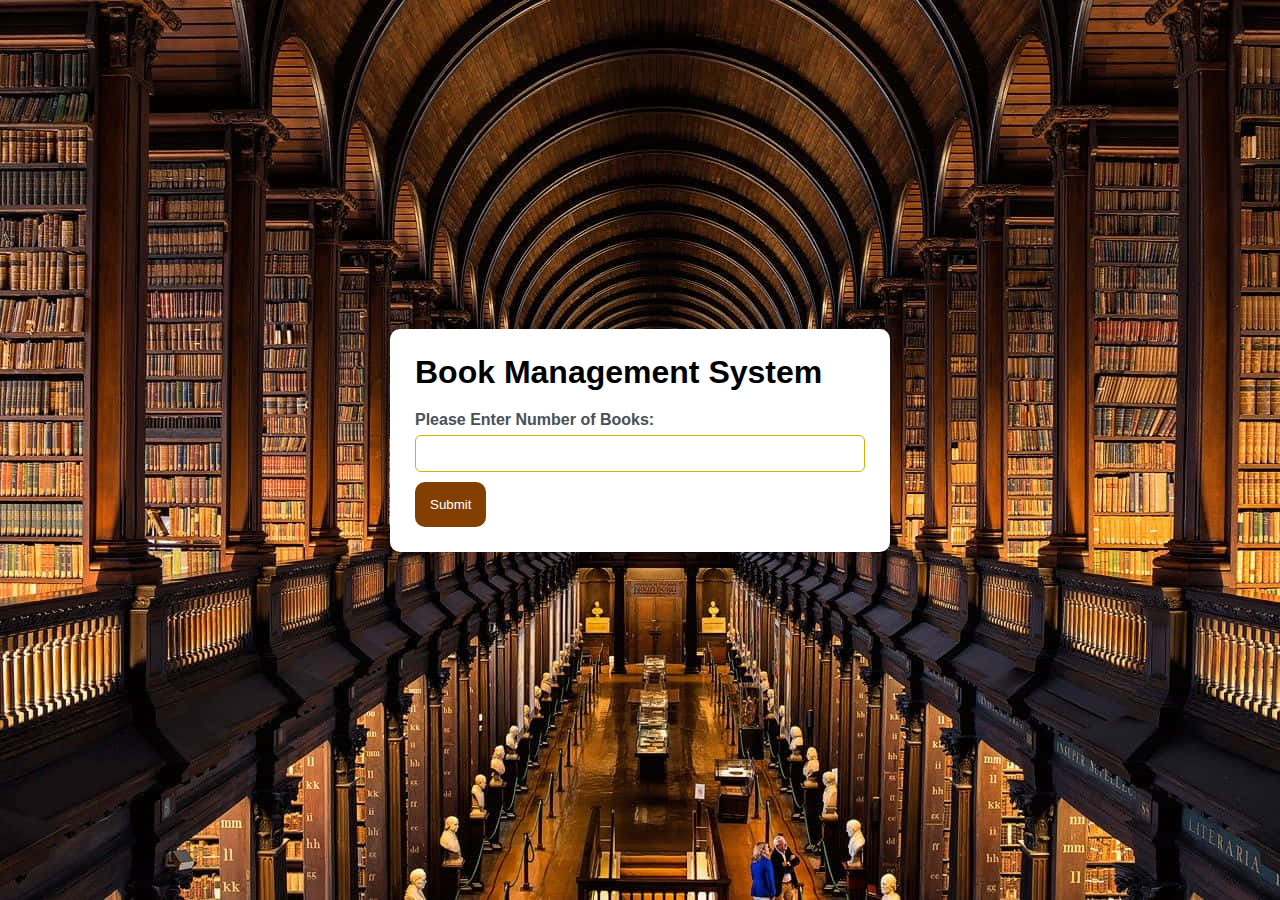
<file: index.html>
<!DOCTYPE html>
<html lang="en">

<head>
    <meta charset="UTF-8">
    <meta name="viewport" content="width=device-width, initial-scale=1.0">
    <title>Book Management</title>
    <link rel="stylesheet" href="style.css" />
</head>

<body>
    <form id="bookCount">
        <h1>Book Management System</h1>
        <label><strong>Please Enter Number of Books: </strong></label>
        <input type="number" id="bookCountInput" required><br>
        <span id="countError" style="display:none;"></span>
        <button type="submit">Submit</button>
    </form>
    <div id="bookForm" style="display: none;">
        <form id="createBookForm">
            <h2>Enter Book Details</h2>

            <label for="bookName">Book Name:</label>
            <input type="text" id="bookName" required>
            <span id="nameError" style="display:none;"></span>

            <label for="bookPrice">Book Price:</label>
            <input type="number" id="bookPrice" required>
            <span id="priceError" style="display:none;"></span>

            <label for="authorName">Author Name:</label>
            <input type="text" id="authorName" required>
            <span id="authorError" style="display:none;"></span>

            <label for="authorEmail">Author Email:</label>
            <input type="email" id="authorEmail" required>
            <span id="emailError" style="display:none;"></span>

            <button type="button" class="add-btn" onclick="addBook()">Add</button>
            <button type="button" class="reset-btn" onclick="resetForm()">Reset</button>

        </form>
    </div>
    <div class="divy" id="booksSection">
        <h2 id="booksListTitle" style="display: none;">Books List</h2>
        <table id="booksTable">
            <thead>
                <tr>
                    <th>Book Name</th>
                    <th>Price</th>
                    <th>Author Name</th>
                    <th>Author Email</th>
                    <th>Actions</th> <!-- Added Actions Column -->
                </tr>
            </thead>
            <tbody></tbody>
        </table><br>
        <button id="addNewBookBtn" onclick="addNewRow()">Add_New_Book</button>
        <button id="deleteAllBtn" onclick="deleteAllRows()">Delete_All</button>
    </div>
    <script src="script.js"></script>
</body>

</html>
</file>
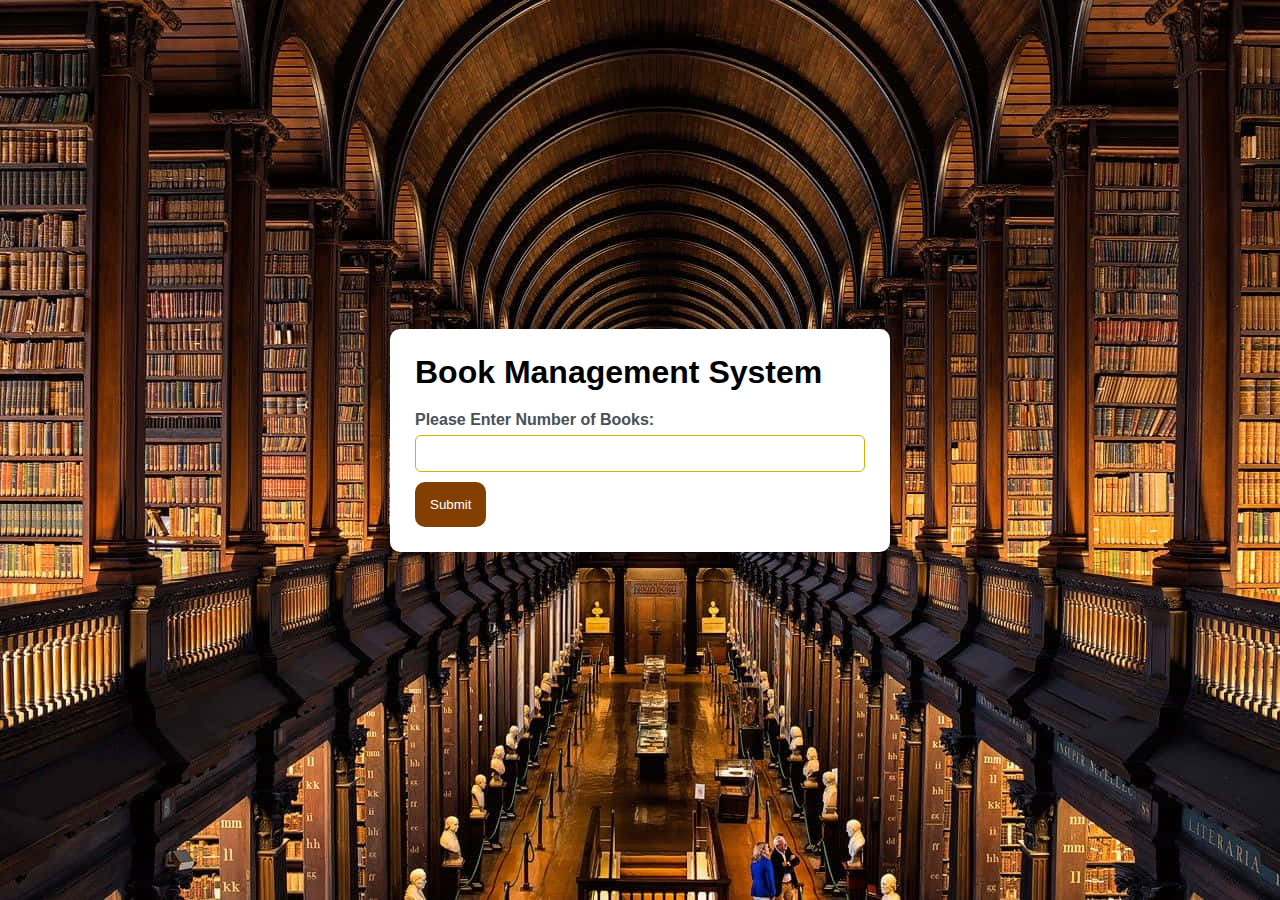
<file: Book_System.html>
<!DOCTYPE html>
<html lang="en">

<head>
    <meta charset="UTF-8">
    <meta name="viewport" content="width=device-width, initial-scale=1.0">
    <title>Book Management</title>
    <link rel="stylesheet" href="style.css" />
</head>

<body>
    <form id="bookCount">
        <h1>Book Management System</h1>
        <label><strong>Please Enter Number of Books: </strong></label>
        <input type="number" id="bookCountInput" required><br>
        <span id="countError" style="display:none;"></span>
        <button type="submit">Submit</button>
    </form>
    <div id="bookForm" style="display: none;">
        <form id="createBookForm">
            <h2>Enter Book Details</h2>

            <label for="bookName">Book Name:</label>
            <input type="text" id="bookName" required>
            <span id="nameError" style="display:none;"></span>

            <label for="bookPrice">Book Price:</label>
            <input type="number" id="bookPrice" required>
            <span id="priceError" style="display:none;"></span>

            <label for="authorName">Author Name:</label>
            <input type="text" id="authorName" required>
            <span id="authorError" style="display:none;"></span>

            <label for="authorEmail">Author Email:</label>
            <input type="email" id="authorEmail" required>
            <span id="emailError" style="display:none;"></span>

            <button type="button" class="add-btn" onclick="addBook()">Add</button>
            <button type="button" class="reset-btn" onclick="resetForm()">Reset</button>

        </form>
    </div>
    <div class="divy" id="booksSection">
        <h2 id="booksListTitle" style="display: none;">Books List</h2>
        <table id="booksTable">
            <thead>
                <tr>
                    <th>Book Name</th>
                    <th>Price</th>
                    <th>Author Name</th>
                    <th>Author Email</th>
                    <th>Actions</th> <!-- Added Actions Column -->
                </tr>
            </thead>
            <tbody></tbody>
        </table><br>
        <button id="addNewBookBtn" onclick="addNewRow()">Add_New_Book</button>
        <button id="deleteAllBtn" onclick="deleteAllRows()">Delete_All</button>
    </div>
    <script src="script.js"></script>
</body>

</html>
</file>
<file: style.css>
* {
    margin: 0;
    padding: 0;
    box-sizing: border-box;
}

body {
    font-family: 'Poppins', sans-serif;
    padding: 0;
    margin: 0;
    background-image: url('lib_img.jpg');
    background-size: cover;
    background-position: center;
    background-repeat: no-repeat;
    height: 100vh;
    display: flex;
    flex-direction: column;
    align-items: center;
    justify-content: center;
}

h1,
h2 {
    margin-bottom: 20px;
    color: #000000;
    font-weight: 600;
}

form {
    position: relative;
    background: white;
    padding: 25px;
    border-radius: 10px;
    box-shadow: 0 5px 15px rgba(0, 0, 0, 0.1);
    width: 500px;
    margin-bottom: 20px;
}

label {
    display: block;
    margin-bottom: 6px;
    color: #495057;
}

#bookCount {
    background-color: rgb(255, 255, 255);
}

input {
    width: 100%;
    padding: 10px;
    border: 1px solid #d1b306;
    border-radius: 6px;
    margin-bottom: 10px;
    /* Increased space to make room for error message */
}


input:focus {
    background-color: #e6f7ff;
    /* Light blue color on focus */
    border-color: #007bff;
    /* Highlight input border on focus */
    outline: none;
}

span {
    color: red;
    font-size: 15px;
    display: none;
    /* Hidden by default */
    margin-top: 5px;
    /* Add space between input and error message */
    padding-left: 10px;
    /* Align with input text */
    padding-bottom: 10px;
}

button {
    padding: 15px;
    margin-right: 10px;
    border: none;
    border-radius: 10px;
    cursor: pointer;
    color: white;
    background-color: #833f00;
}

.divy {
    width: 80%;
    max-width: 800px;
    background: white;
    padding: 20px;
    text-align: center;
    border-radius: 10px;
    box-shadow: 0 5px 10px rgba(0, 0, 0, 0.1);
    display: none;
}

.add-btn {
    background: #833f00;
}

.reset-btn {
    background: #b9313f;
}

.divy {
    width: 100%;
    max-width: 800px;
    background: white;
    padding: 20px;
    text-align: center;
    /* Ensures inline elements are centered */
    border-radius: 10px;
    box-shadow: 0 5px 10px rgba(0, 0, 0, 0.1);
    display: none;
    margin: 0 auto;
    /* Centers the divy container */
}

table {
    width: 100%;
    border-collapse: collapse;
    border: #000000;
    margin-top: 20px;
    background: white;
    margin-left: auto;
    margin-right: auto;
    /* Centers the table horizontally */
}

thead {

    width: auto;
}

th,
td {
    padding: 10px;
    text-align: center;
    border-bottom: 1px solid #ddd;
}

th {
    background: #833f00;
    color: white;
}

tbody tr:nth-child(even) {

    background: #f8e8d0d8;
}

tbody tr:hover {
    background: #e2e6ea;
    transition: 0.3s;
}

button.edit-btn,
button.delete-btn,
button.confirm-btn,
button.cancel-btn {
    margin-right: 5px;
    margin-bottom: 5px;
    width: 75px;
    height: 30px;
    display: inline-flex;
    align-items: center;
    justify-content: center;
}

button.edit-btn,
button.confirm-btn {
    background-color: #833f00;
}

button.delete-btn,
button.cancel-btn {
    background-color: #b9313f;
}

button.edit-btn:hover,
button.delete-btn:hover,
button.confirm-btn:hover,
button.cancel-btn:hover {
    opacity: 0.8;
}

#addNewBookBtn,
#deleteAllBtn {
    margin-right: 5px;
    margin-bottom: 5px;
    width: 120px;
    height: 35px;
    display: inline-flex;
    align-items: center;
    justify-content: center;
}
</file>
